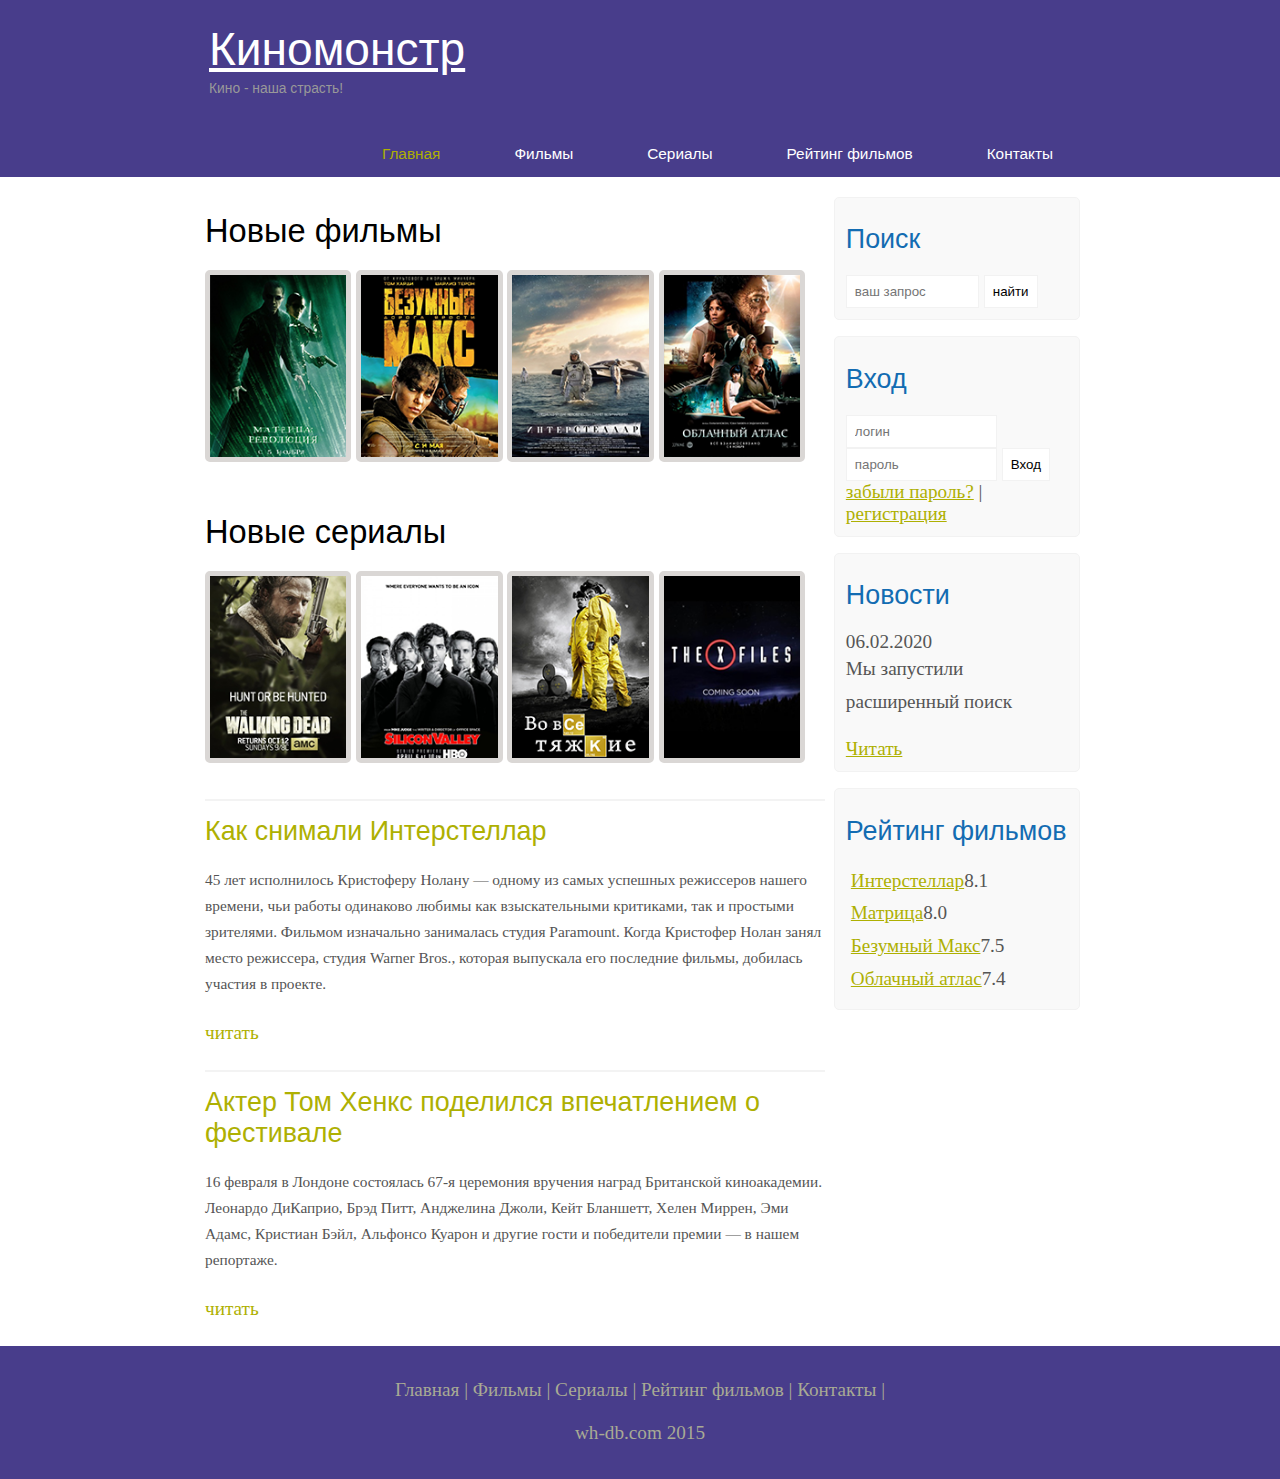
<file: index.html>
<!DOCTYPE html>
<html lang="en">
<head>
	<meta charset="UTF-8">
	<meta name="viewport" content="width=device-width, initial-scale=1.0">
	<title>Document</title>
	<meta name="description" content="Киномонстер - это портал о кино">
	<meta name="keywords" content="фильмы, фильмы онлайн, hd" />
	<link rel="stylesheet" href="assets/css/style.css">
</head>
<body>

	<div class="main">
		
	<div class="header">
	<div class="logo">
	<div class="logo_text">
		<h1><a href="index.html">Киномонстр</a></h1>
		<h2>Кино - наша страсть!</h2>
		
	</div>
		
	</div>

	<div class="menubar">
		<ul class="menu">
			<li class="selected"><a href="index.html">Главная</a></li>
			<li><a href="films.html">Фильмы</a></li>
			<li><a href="#">Сериалы</a></li>
			<li><a href="rating.html">Рейтинг фильмов</a></li>
			<li><a href="contact.html">Контакты</a></li>	

		</ul>
		

	</div>

		</div>


	<div class="site_content">
		<div class="sidebar_container">
			<div class="sidebar">
			
			<h2>Поиск</h2>
			<form method="post" action="#" id="search_form">
				<input type="search" name="search_field" placeholder="ваш запрос" />
				<input type="submit" class="btn" value="найти" />
			</form>
		</div>

		<div class="sidebar">
			<h2>Вход</h2>
			<form method="post" action="#" id="login">
				<input type="text" name="login_field" placeholder="логин" />
				<input type="password" name="password_field" placeholder="пароль" />
				<input type="submit" class="btn" value="Вход">
				<div class="lables_passreg_text">
					<span><a href="#">забыли пароль?</a></span> | <span><a href="#">регистрация</a></span>
				</div>
			</form>
		</div>
		<div class="sidebar">
			<h2>Новости</h2>
			<span>06.02.2020</span>
			<p>Мы запустили расширенный поиск</p>
			<a href="#">Читать</a>
		</div>
		<div class="sidebar">
			<h2>Рейтинг фильмов</h2>
			<ul>
				<li><a href="show.html">Интерстеллар</a><span class="rating_sidebar">8.1</span></li>
				<li><a href="#">Матрица</a><span class="rating_sidebar">8.0</span></li>
				<li><a href="#">Безумный Макс</a><span class="rating_sidebar">7.5</span></li>
				<li><a href="#">Облачный атлас</a><span class="rating_sidebar">7.4</span></li>
			</ul>
	</div>
	</div>

	<div class="content">
		
		<h1>Новые фильмы</h1>

		<div class="films_block">

			<a href="#"><img src="assets/img/matrix.png"></a>
			<a href="#"><img src="assets/img/max.png"></a>
			<a href="show.html"><img src="assets/img/inter.png"></a>
			<a href="#"><img src="assets/img/cloud.png"></a>
		</div>

		<h1>Новые сериалы</h1>

		<div class="films_block">

			<a href="#"><img src="assets/img/dead.png"></a>
			<a href="#"><img src="assets/img/silicon.png"></a>
			<a href="#"><img src="assets/img/breakingbad.png"></a>
			<a href="#"><img src="assets/img/xfiles.png"></a>
		</div>

		<div class="posts">
			<hr>
			<h2> <a href="#">Как снимали Интерстеллар</a></h2>
				<div class="posts_content">

					<p>
						45 лет исполнилось Кристоферу Нолану — одному из самых успешных режиссеров нашего времени, чьи работы одинаково любимы как взыскательными критиками, так и простыми зрителями. Фильмом изначально занималась студия Paramount. Когда Кристофер Нолан занял место режиссера, студия Warner Bros., которая выпускала его последние фильмы, добилась участия в проекте. 
					</p>
				</div>
				<p><a href="#">читать</a></p>
			
		</div>


		<div class="posts">
			<hr>
			<h2><a href="#">Актер Том Хенкс поделился впечатлением о фестивале</a></h2>
		
		<div class="posts_content">
			<p>
				16 февраля в Лондоне состоялась 67-я церемония вручения наград Британской киноакадемии. Леонардо ДиКаприо, Брэд Питт, Анджелина Джоли, Кейт Бланшетт, Хелен Миррен, Эми Адамс, Кристиан Бэйл, Альфонсо Куарон и другие гости и победители премии — в нашем репортаже.
			</p>
		</div>
		<p><a href="#">читать</a></p>
	</div>


	</div>	
</div>

	<div class="footer">
		<p>
			<a href="index.html">Главная</a> |
			<a href="films.html">Фильмы</a> |
			<a href="#">Сериалы</a> |
			<a href="rating.html">Рейтинг фильмов</a> |
			<a href="contact.html">Контакты</a> |
		</p>
		<p>wh-db.com 2015</p>
	</div>

	</div>
</body>
</html>
</file>
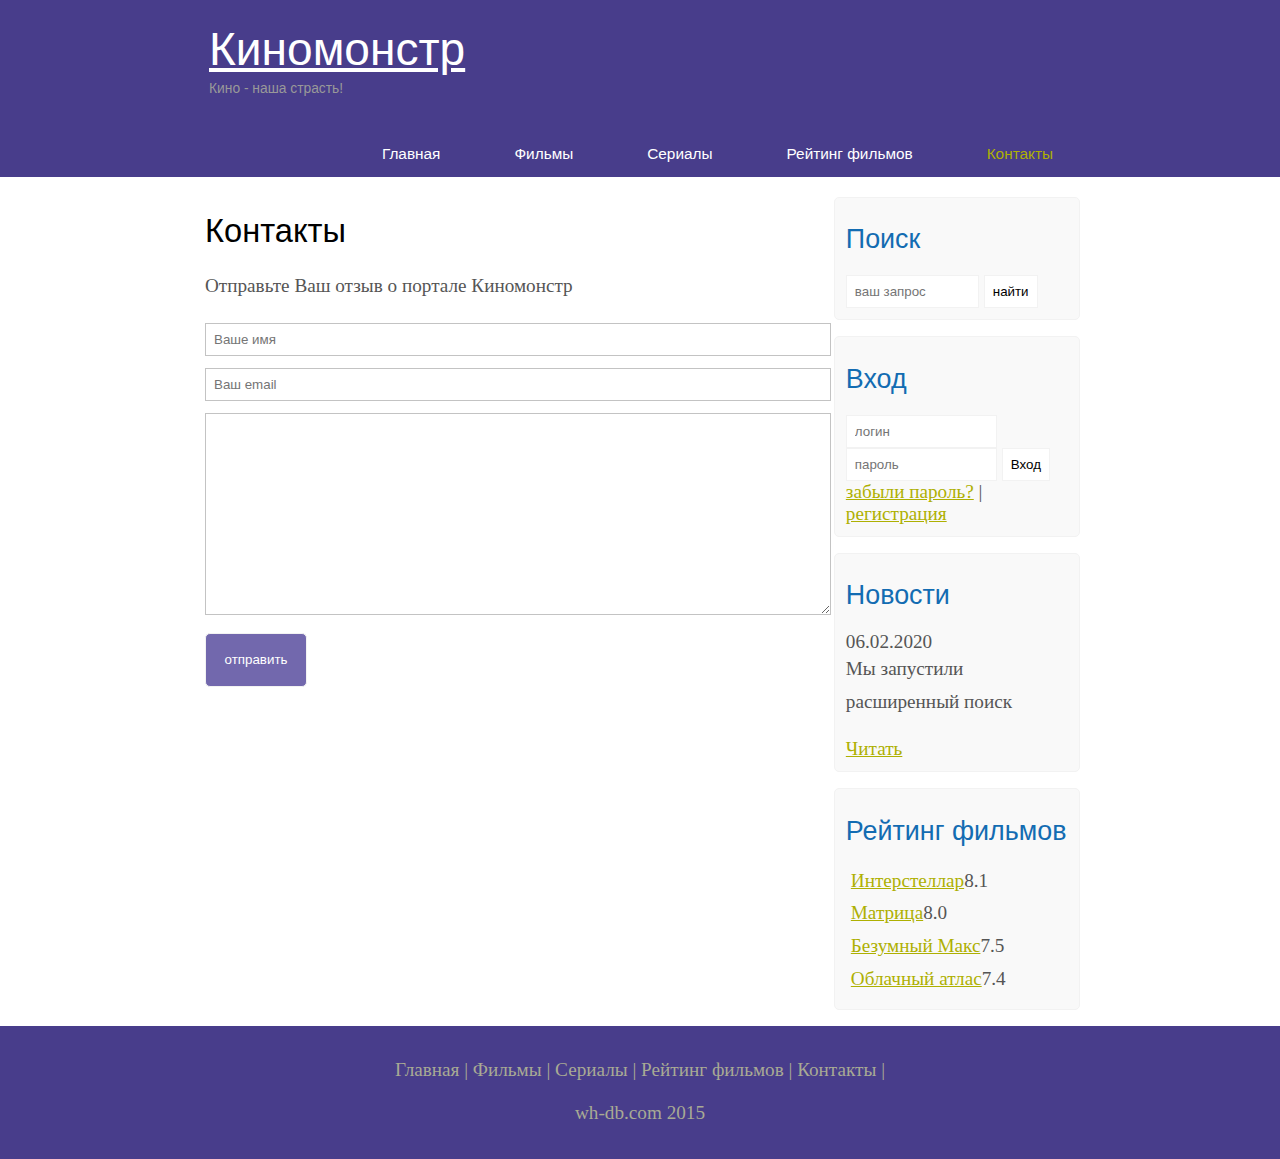
<file: contact.html>
<!DOCTYPE html>
<html lang="en">
<head>
	<meta charset="UTF-8">
	<meta name="viewport" content="width=device-width, initial-scale=1.0">
	<title>Document</title>
	<meta name="description" content="Киномонстер - это портал о кино">
	<meta name="keywords" content="фильмы, фильмы онлайн, hd" />
	<link rel="stylesheet" href="assets/css/style.css">
</head>
<body>

	<div class="main">
		
	<div class="header">
	<div class="logo">
	<div class="logo_text">
		<h1><a href="index.html">Киномонстр</a></h1>
		<h2>Кино - наша страсть!</h2>
		
	</div>
		
	</div>

	<div class="menubar">
		<ul class="menu">
			<li><a href="index.html">Главная</a></li>
			<li><a href="films.html">Фильмы</a></li>
			<li><a href="#">Сериалы</a></li>
			<li><a href="rating.html">Рейтинг фильмов</a></li>
			<li class="selected"><a href="contact.html">Контакты</a></li>	

		</ul>
		

	</div>

		</div>


	<div class="site_content">
		<div class="sidebar_container">
			<div class="sidebar">
			
			<h2>Поиск</h2>
			<form method="post" action="#" id="search_form">
				<input type="search" name="search_field" placeholder="ваш запрос" />
				<input type="submit" class="btn" value="найти" />
			</form>
		</div>

		<div class="sidebar">
			<h2>Вход</h2>
			<form method="post" action="#" id="login">
				<input type="text" name="login_field" placeholder="логин" />
				<input type="password" name="password_field" placeholder="пароль" />
				<input type="submit" class="btn" value="Вход" />
				<div class="lables_passreg_text">
					<span><a href="#">забыли пароль?</a></span> | <span><a href="#">регистрация</a></span>
				</div>
			</form>
		</div>
		<div class="sidebar">
			<h2>Новости</h2>
			<span>06.02.2020</span>
			<p>Мы запустили расширенный поиск</p>
			<a href="#">Читать</a>
		</div>
		<div class="sidebar">
			<h2>Рейтинг фильмов</h2>
			<ul>
				<li><a href="show.html">Интерстеллар</a><span class="rating_sidebar">8.1</span></li>
				<li><a href="#">Матрица</a><span class="rating_sidebar">8.0</span></li>
				<li><a href="#">Безумный Макс</a><span class="rating_sidebar">7.5</span></li>
				<li><a href="#">Облачный атлас</a><span class="rating_sidebar">7.4</span></li>
			</ul>
	</div>
	</div>

	<div class="content">

		<h1>Контакты</h1>

		<p>Отправьте Ваш отзыв о портале Киномонстр</p>

		<div class="send">

			<form method="post" action="#" id="reviews" >
				<input type="text" name="review_name" placeholder="Ваше имя">
				<input type="text" name="review_name" placeholder="Ваш email">
				<textarea name="review_text"></textarea>
				<input type="submit" value="отправить">
			</form>

		</div>
		</div>	
</div>

	<div class="footer">
		<p>
			<a href="index.html">Главная</a> |
			<a href="films.html">Фильмы</a> |
			<a href="#">Сериалы</a> |
			<a href="rating.html">Рейтинг фильмов</a> |
			<a href="contact.html">Контакты</a> |
		</p>
		<p>wh-db.com 2015</p>
	</div>

	</div>
</body>
</html>
</file>
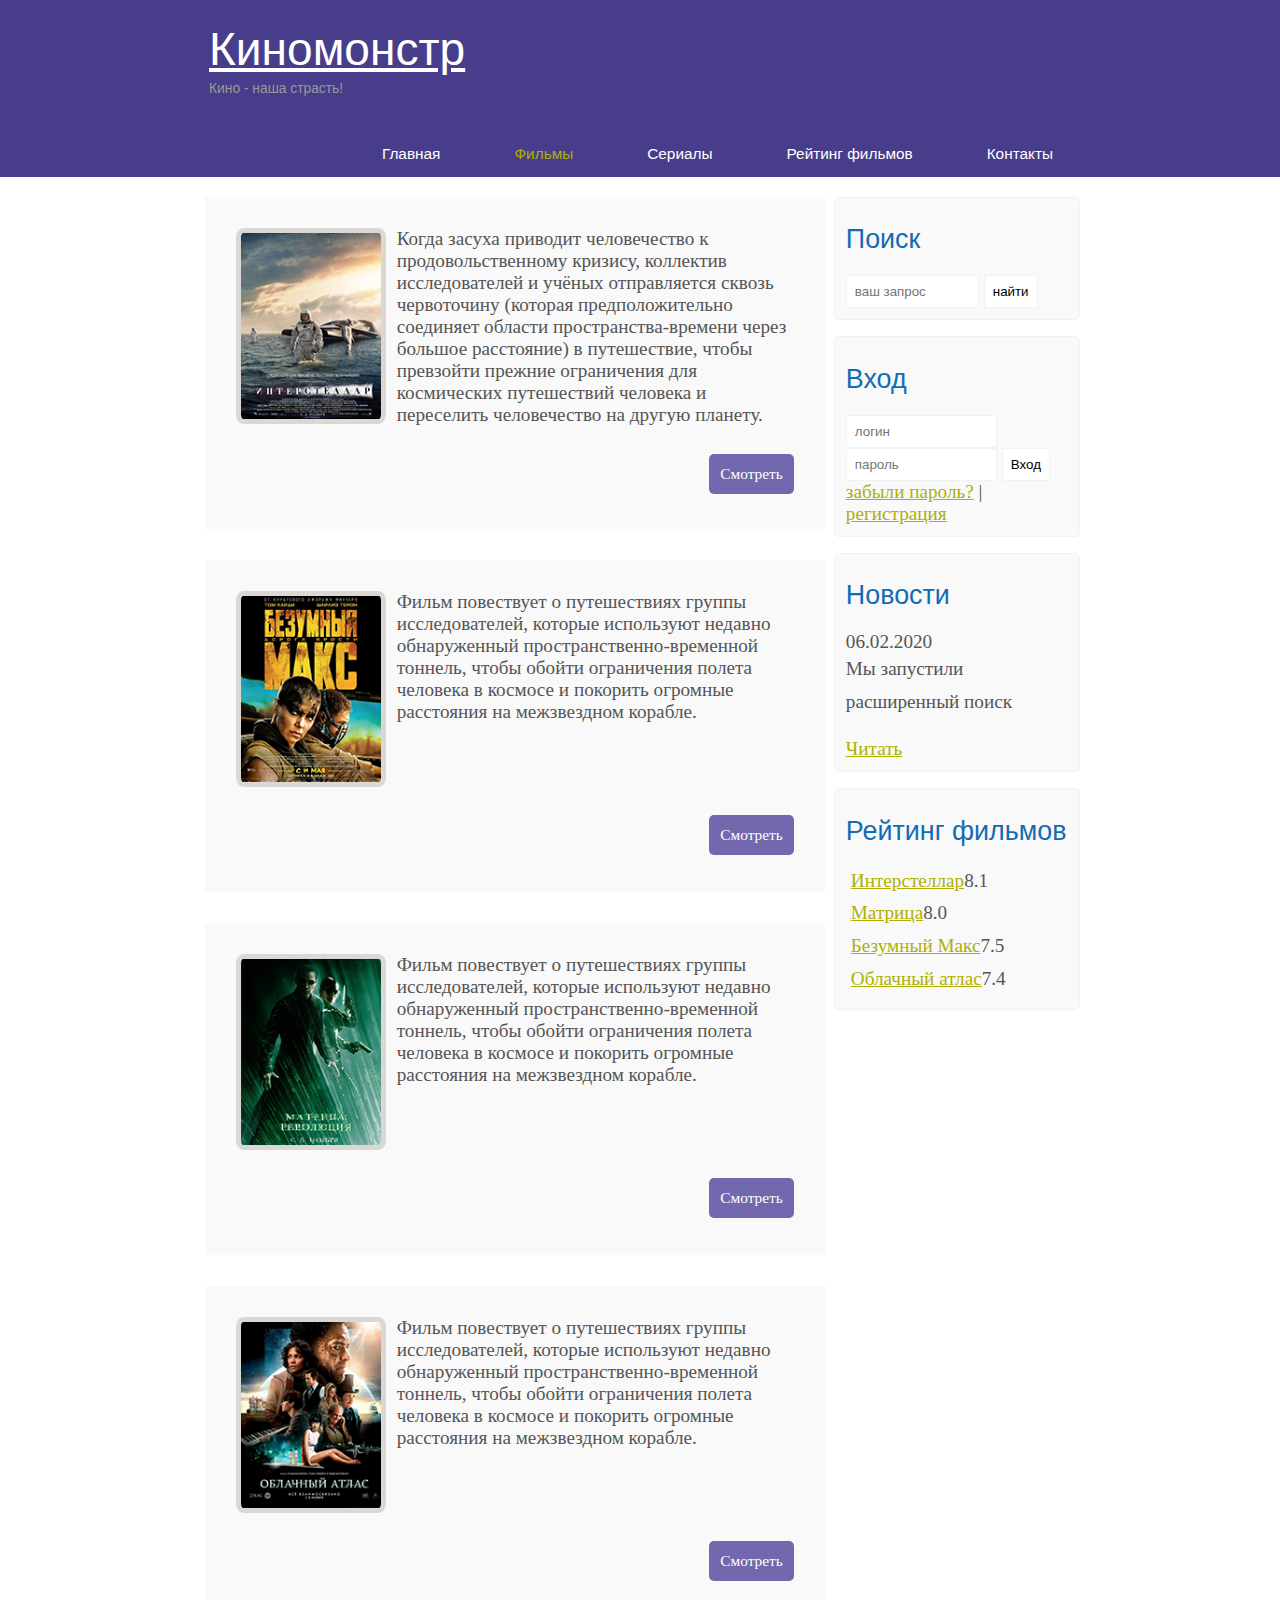
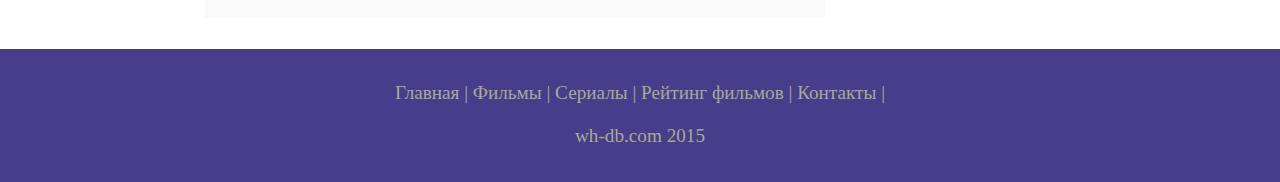
<file: films.html>
<!DOCTYPE html>
<html lang="en">
<head>
	<meta charset="UTF-8">
	<meta name="viewport" content="width=device-width, initial-scale=1.0">
	<title>Document</title>
	<meta name="description" content="Киномонстер - это портал о кино">
	<meta name="keywords" content="фильмы, фильмы онлайн, hd" />
	<link rel="stylesheet" href="assets/css/style.css">
</head>
<body>

	<div class="main">
		
	<div class="header">
	<div class="logo">
	<div class="logo_text">
		<h1><a href="index.html">Киномонстр</a></h1>
		<h2>Кино - наша страсть!</h2>
		
	</div>
		
	</div>

	<div class="menubar">
		<ul class="menu">
			<li><a href="index.html">Главная</a></li>
			<li class="selected"><a href="films.html">Фильмы</a></li>
			<li><a href="#">Сериалы</a></li>
			<li><a href="rating.html">Рейтинг фильмов</a></li>
			<li><a href="contact.html">Контакты</a></li>	

		</ul>
		

	</div>

		</div>


	<div class="site_content">
		<div class="sidebar_container">
			<div class="sidebar">
			
			<h2>Поиск</h2>
			<form method="post" action="#" id="search_form">
				<input type="search" name="search_field" placeholder="ваш запрос" />
				<input type="submit" class="btn" value="найти" />
			</form>
		</div>

		<div class="sidebar">
			<h2>Вход</h2>
			<form method="post" action="#" id="login">
				<input type="text" name="login_field" placeholder="логин" />
				<input type="password" name="password_field" placeholder="пароль" />
				<input type="submit" class="btn" value="Вход">
				<div class="lables_passreg_text">
					<span><a href="#">забыли пароль?</a></span> | <span><a href="#">регистрация</a></span>
				</div>
			</form>
		</div>
		<div class="sidebar">
			<h2>Новости</h2>
			<span>06.02.2020</span>
			<p>Мы запустили расширенный поиск</p>
			<a href="#">Читать</a>
		</div>
		<div class="sidebar">
			<h2>Рейтинг фильмов</h2>
			<ul>
				<li><a href="show.html">Интерстеллар</a><span class="rating_sidebar">8.1</span></li>
				<li><a href="#">Матрица</a><span class="rating_sidebar">8.0</span></li>
				<li><a href="#">Безумный Макс</a><span class="rating_sidebar">7.5</span></li>
				<li><a href="#">Облачный атлас</a><span class="rating_sidebar">7.4</span></li>
			</ul>
	</div>
	</div>

	<div class="content">

		
		<div class="info_film">
			
			<img src="assets/img/inter.png">
			Когда засуха приводит человечество к продовольственному кризису, коллектив исследователей и учёных отправляется сквозь червоточину (которая предположительно соединяет области пространства-времени через большое расстояние) в путешествие, чтобы превзойти прежние ограничения для космических путешествий человека и переселить человечество на другую планету.
			<div class="button"><a href="show.html">Смотреть</a></div>
		</div>
		

		<div class="info_film">
			
			<img src="assets/img/max.png">
			Фильм повествует о путешествиях группы исследователей, которые используют недавно обнаруженный пространственно-временной тоннель, чтобы обойти ограничения полета человека в космосе и покорить огромные расстояния на межзвездном корабле.
			<div class="button"><a href="#">Смотреть</a></div>
		</div>
		

		<div class="info_film">
			
			<img src="assets/img/matrix.png">
			Фильм повествует о путешествиях группы исследователей, которые используют недавно обнаруженный пространственно-временной тоннель, чтобы обойти ограничения полета человека в космосе и покорить огромные расстояния на межзвездном корабле.
			<div class="button"><a href="#">Смотреть</a></div>
		</div>
			

		<div class="info_film">
			
			<img src="assets/img/cloud.png">
			Фильм повествует о путешествиях группы исследователей, которые используют недавно обнаруженный пространственно-временной тоннель, чтобы обойти ограничения полета человека в космосе и покорить огромные расстояния на межзвездном корабле.
			<div class="button"><a href="#">Смотреть</a></div>
		</div>
	</div>
		
</div>

	<div class="footer">
		<p>
			<a href="index.html">Главная</a> |
			<a href="films.html">Фильмы</a> |
			<a href="#">Сериалы</a> |
			<a href="rating.html">Рейтинг фильмов</a> |
			<a href="contact.html">Контакты</a> |
		</p>
		<p>wh-db.com 2015</p>
	</div>

	</div>
</body>
</html>
</file>
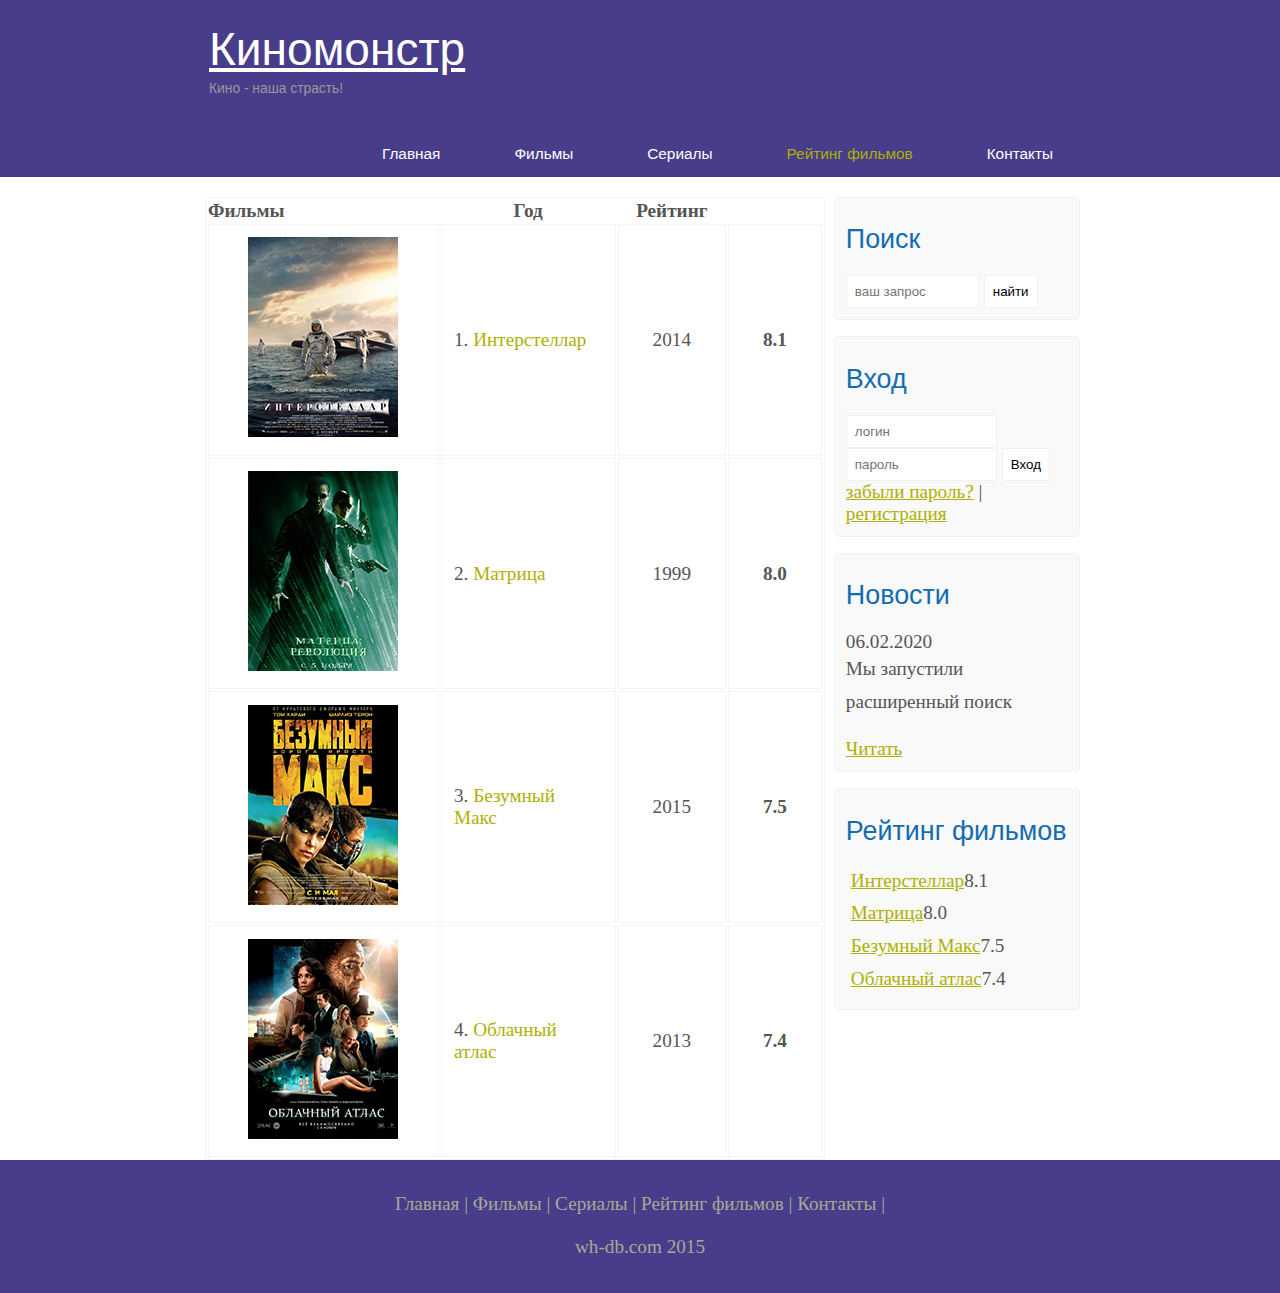
<file: rating.html>
<!DOCTYPE html>
<html lang="en">
<head>
	<meta charset="UTF-8">
	<meta name="viewport" content="width=device-width, initial-scale=1.0">
	<title>Document</title>
	<meta name="description" content="Киномонстер - это портал о кино">
	<meta name="keywords" content="фильмы, фильмы онлайн, hd" />
	<link rel="stylesheet" href="assets/css/style.css">
</head>
<body>

	<div class="main">
		
	<div class="header">
	<div class="logo">
	<div class="logo_text">
		<h1><a href="index.html">Киномонстр</a></h1>
		<h2>Кино - наша страсть!</h2>
		
	</div>
		
	</div>

	<div class="menubar">
		<ul class="menu">
			<li><a href="index.html">Главная</a></li>
			<li><a href="films.html">Фильмы</a></li>
			<li><a href="#">Сериалы</a></li>
			<li class="selected"><a href="rating.html">Рейтинг фильмов</a></li>
			<li><a href="contact.html">Контакты</a></li>	

		</ul>
		

	</div>

		</div>


	<div class="site_content">
		<div class="sidebar_container">
			<div class="sidebar">
			
			<h2>Поиск</h2>
			<form method="post" action="#" id="search_form">
				<input type="search" name="search_field" placeholder="ваш запрос" />
				<input type="submit" class="btn" value="найти" />
			</form>
		</div>

		<div class="sidebar">
			<h2>Вход</h2>
			<form method="post" action="#" id="login">
				<input type="text" name="login_field" placeholder="логин" />
				<input type="password" name="password_field" placeholder="пароль" />
				<input type="submit" class="btn" value="Вход">
				<div class="lables_passreg_text">
					<span><a href="#">забыли пароль?</a></span> | <span><a href="#">регистрация</a></span>
				</div>
			</form>
		</div>
		<div class="sidebar">
			<h2>Новости</h2>
			<span>06.02.2020</span>
			<p>Мы запустили расширенный поиск</p>
			<a href="#">Читать</a>
		</div>
		<div class="sidebar">
			<h2>Рейтинг фильмов</h2>
			<ul>
				<li><a href="show.html">Интерстеллар</a><span class="rating_sidebar">8.1</span></li>
				<li><a href="#">Матрица</a><span class="rating_sidebar">8.0</span></li>
				<li><a href="#">Безумный Макс</a><span class="rating_sidebar">7.5</span></li>
				<li><a href="#">Облачный атлас</a><span class="rating_sidebar">7.4</span></li>
			</ul>
	</div>
	</div>

	<div class="content">

		
		<table>
			<tr>
				<th>Фильмы</th>
				<th class="center">Год</th>
				<th class="center">Рейтинг</th>
			</tr>
			<tr>
				<td class="center"> <img src="assets/img/inter.png"></td>
				<td>1. <a href="show.html">Интерстеллар</a></td>
				<td class="center">2014</td>
				<td class="center rating">8.1</td>
			</tr>
			<tr>
				<td class="center"> <img src="assets/img/matrix.png"></td>
				<td>2. <a href="show.html">Матрица</a></td>
				<td class="center">1999</td>
				<td class="center rating">8.0</td>
			</tr>
			<tr>
				<td class="center"> <img src="assets/img/max.png"></td>
				<td>3. <a href="show.html">Безумный Макс</a></td>
				<td class="center">2015</td>
				<td class="center rating">7.5</td>
			</tr>
			<tr>
				<td class="center"> <img src="assets/img/cloud.png"></td>
				<td>4. <a href="show.html">Облачный атлас</a></td>
				<td class="center">2013</td>
				<td class="center rating">7.4</td>
			</tr>
			
		</table>
	</div>
		
</div>

	<div class="footer">
		<p>
			<a href="index.html">Главная</a> |
			<a href="films.html">Фильмы</a> |
			<a href="#">Сериалы</a> |
			<a href="rating.html">Рейтинг фильмов</a> |
			<a href="contact.html">Контакты</a> |
		</p>
		<p>wh-db.com 2015</p>
	</div>

	</div>
</body>
</html>
</file>
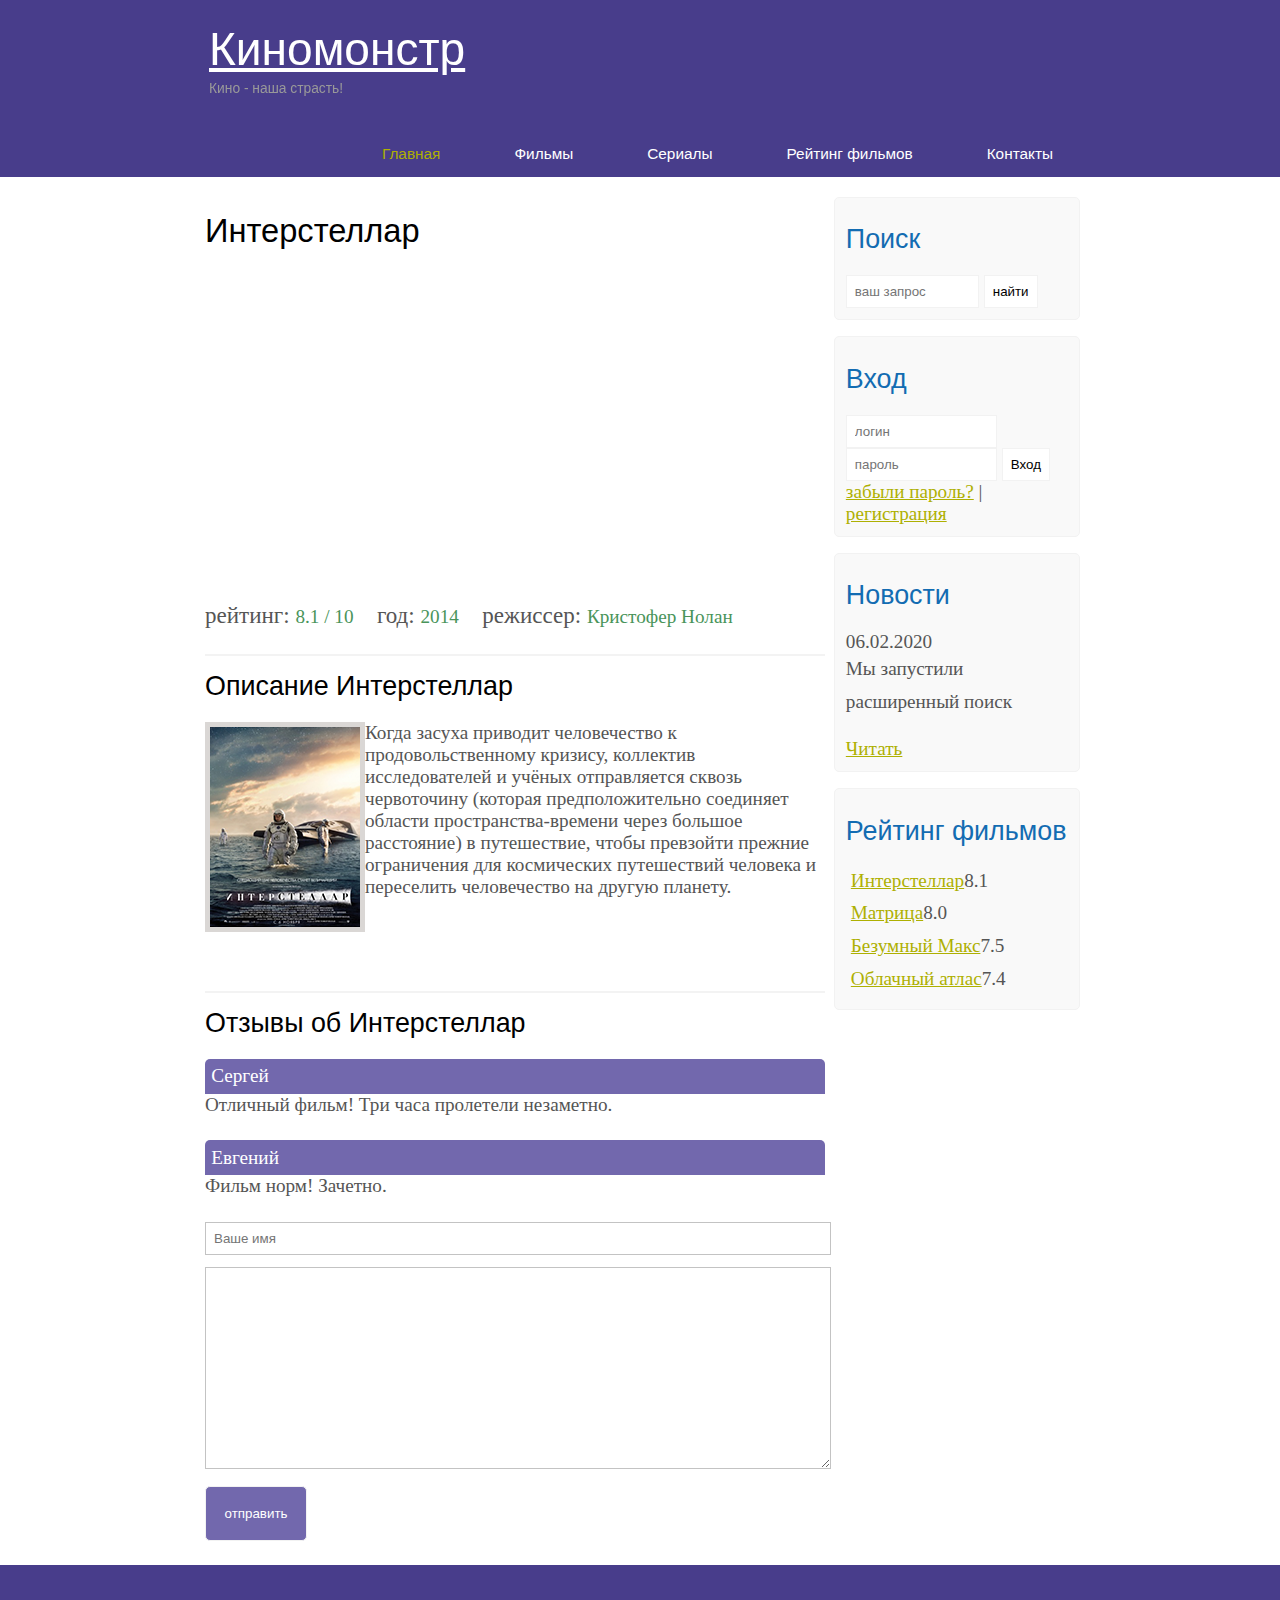
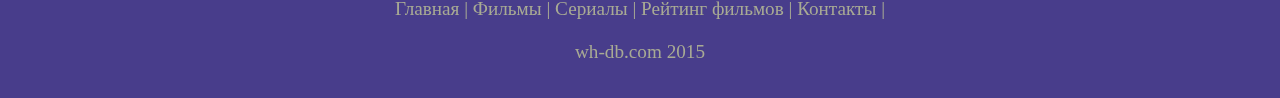
<file: show.html>
<!DOCTYPE html>
<html lang="en">
<head>
	<meta charset="UTF-8">
	<meta name="viewport" content="width=device-width, initial-scale=1.0">
	<title>Document</title>
	<meta name="description" content="Киномонстер - это портал о кино">
	<meta name="keywords" content="фильмы, фильмы онлайн, hd" />
	<link rel="stylesheet" href="assets/css/style.css">
</head>
<body>

	<div class="main">
		
	<div class="header">
	<div class="logo">
	<div class="logo_text">
		<h1><a href="index.html">Киномонстр</a></h1>
		<h2>Кино - наша страсть!</h2>
		
	</div>
		
	</div>

	<div class="menubar">
		<ul class="menu">
			<li class="selected"><a href="index.html">Главная</a></li>
			<li><a href="films.html">Фильмы</a></li>
			<li><a href="#">Сериалы</a></li>
			<li><a href="rating.html">Рейтинг фильмов</a></li>
			<li><a href="contact.html">Контакты</a></li>	

		</ul>
		

	</div>

		</div>


	<div class="site_content">
		<div class="sidebar_container">
			<div class="sidebar">
			
			<h2>Поиск</h2>
			<form method="post" action="#" id="search_form">
				<input type="search" name="search_field" placeholder="ваш запрос" />
				<input type="submit" class="btn" value="найти" />
			</form>
		</div>

		<div class="sidebar">
			<h2>Вход</h2>
			<form method="post" action="#" id="login">
				<input type="text" name="login_field" placeholder="логин" />
				<input type="password" name="password_field" placeholder="пароль" />
				<input type="submit" class="btn" value="Вход">
				<div class="lables_passreg_text">
					<span><a href="#">забыли пароль?</a></span> | <span><a href="#">регистрация</a></span>
				</div>
			</form>
		</div>
		<div class="sidebar">
			<h2>Новости</h2>
			<span>06.02.2020</span>
			<p>Мы запустили расширенный поиск</p>
			<a href="#">Читать</a>
		</div>
		<div class="sidebar">
			<h2>Рейтинг фильмов</h2>
			<ul>
				<li><a href="show.html">Интерстеллар</a><span class="rating_sidebar">8.1</span></li>
				<li><a href="#">Матрица</a><span class="rating_sidebar">8.0</span></li>
				<li><a href="#">Безумный Макс</a><span class="rating_sidebar">7.5</span></li>
				<li><a href="#">Облачный атлас</a><span class="rating_sidebar">7.4</span></li>
			</ul>
	</div>
	</div>

	<div class="content">
		<h1>Интерстеллар</h1>

		<iframe width="560" height="315" src="https://www.youtube.com/embed/xHGRCBV46ik" frameborder="0" allow="accelerometer; autoplay; encrypted-media; gyroscope; picture-in-picture" allowfullscreen></iframe>

		<div class="info_film_page">
			<span class="label">рейтинг: </span><span class="value">8.1 / 10</span>
			<span class="label">год: </span><span class="value">2014</span>
			<span class="label">режиссер: </span><span class="value">Кристофер Нолан</span>
		</div>

		<hr>

		<h2>Описание Интерстеллар</h2>
		<div class="description_film">
			<img src="assets/img/inter.png">
			Когда засуха приводит человечество к продовольственному кризису, коллектив исследователей и учёных отправляется сквозь червоточину (которая предположительно соединяет области пространства-времени через большое расстояние) в путешествие, чтобы превзойти прежние ограничения для космических путешествий человека и переселить человечество на другую планету.
		</div>
	

	<hr>
	<h2>Отзывы об Интерстеллар</h2>

	<div class="reviews">
		<div class="review_name">
			Сергей
		</div>
		<div class="reviews text">
			Отличный фильм! Три часа пролетели незаметно.
		</div>
	</div>

	<div class="reviews">
		<div class="review_name">
			Евгений
		</div>
		<div class="reviews text">
			Фильм норм! Зачетно.
		</div>
	</div>
		
		<div class="send">

			<form method="post" action="#" id="reviews" >
				<input type="text" name="review_name" placeholder="Ваше имя">
				<textarea name="review_text"></textarea>
				<input type="submit" value="отправить">
			</form>

		</div>
		</div>	
</div>

	<div class="footer">
		<p>
			<a href="index.html">Главная</a> |
			<a href="films.html">Фильмы</a> |
			<a href="#">Сериалы</a> |
			<a href="rating.html">Рейтинг фильмов</a> |
			<a href="contact.html">Контакты</a> |
		</p>
		<p>wh-db.com 2015</p>
	</div>

	</div>
</body>
</html>
</file>
<file: assets/css/style.css>
*{
	margin: 0;
	padding: 0;
}

body {
	font-size: 1.2em;
	background-color: #fff;
	color: #555;
}

p {
	padding: 0 0 20px 0;
	line-height: 1.7em;
}

input[type="text"], input[type="password"], input[type="search"] {
	color: #5d5d5d;
	width: 60%;
	padding: 8px;
}

input, textarea {
	outline: none;
	border: none;
	border: solid 1px #f2f2f2;
}

h1,h2 {
	font: normal 170% 'century gothic', arial;
	margin: 0 0 15px 0;
	padding: 15px 0 5px 0;
	color: #000;
}

h2 {
	font-size: 140%;
}

a, a:hover {
	outline: none;
	text-decoration: underline;
	color: #aeb002;
}

ul {
	margin: 2px 0 22px 17px;
}

ul li {
	margin: 0 0 6px 0;
	padding: 0 0 4px 5px;
	line-height: 1.5em;
}

.header {

	background-color: darkslateblue;
	height: 177px;
	font-size: 0.8em;
	margin-left: 0px;
	margin-right: 0px;
	min-width: 900px;
}

.main, .logo, .menubar, .site_content, .footer {

margin-right: auto;
margin-left: auto;

}

.logo{

	width: 880px;
	padding-bottom: 40px;
}

.logo h1, .logo h2 {
	font: normal 300% 'century gothic', arial, sans-serif;
	margin: 0 0 0 9px;
}	

	.logo_text h1, .logo_text h1 a, .logo_text h1 a:hover {

	padding:  22px 0 0 0;
	color: #fff;
	letter-spacing: 0.1em
	text-decoration: none;



	}

	.logo_text h2 {
		font-size:  0.9em;
		padding: 4px 0 0 0;
		color: #999;




	}

	.menubar {
		width: 900px;
		height: 46px;


	}

	ul.menu {
		float: right;
	}

	ul.menu li {
		float:  left;
		padding: 0 0 0 9px;
		list-style: none;
		margin: 1px 2px 0 0;
	}

	ul.menu li a {
		font: normal 100% 'trebuchet ms', sans-serif;
		display: block;
		height: 20px;
		padding: 6px 35px 5px 28px;
		color: #fff;
		text-decoration: none;

	}

	ul.menu li.selected a {
		color: #aeb002;
	}

	ul.menu li a:hover {
		color: #e4ec04;
	}

	hr {
		border: solid 1px #f3f3f3;
	}

	.site_content {
		width: 880px;
		overflow: hidden;
		margin: 20px auto 0 auto;
		background-color: white;
	}

	.sidebar_container {
		float: right;
		width: 224px;
	}

	.sidebar {
		float: right;
		width: 222px;
		padding: 5%;
		margin: 0 0 16px 0;
		border: solid 1px #f2f2f2;
		border-radius: 5px;
		background-color: #f9f9f9;
	}

	.btn {
		padding: 8px;
		background-color: white;
		cursor: pointer;

	}

	.sidebar h2 {
		color: #136cb2;
	}

	.lables_passreg_tex {
		font-size: 0.7em;
		margin-top: 3%;
		margin-left: 2%;
	}

	.sidebar ul {
		margin: 0;

}

.sidebar ul li {
	list-style-type: none;
	margin: 0 0 0 0;
}

.sidebar .raiting_sidebar {
	float: right;
}

.content {
	text-align: left;
	width: 620px;
	padding: 0 0 0 5px;
	float: left;
}

.content a {
	text-decoration: none;
}

.films_block {
	margin-bottom: 5%;
}

.films_block img {
	border-radius: 5px;
	border: solid 5px #dad7d5;
	width: 22%;
}

.posts .posts_content {
	font-size: 0.8em;
}

.info_film_page {
	margin-top: 2%;
	margin-bottom: 4%;
}

.info_film_page .label{
	font-size: 1.2em;
	
}

.info_film_page .value{
	font-size: 1em;
	color: #49945a;
	margin-right: 3%;
}

.description_film {
	margin-bottom: 15%;
}

.description_film img {
	float: left;
	margin-right: 2%
	border-radius: 5px;
	border: solid 5px #dad7d5;
}

.reviews {
	margin-bottom: 4%;
	font-size: 0.9;
}

.reviews .review_name {
	background-color: #7268ad;
	color: white;
	padding: 1%;
	border-top-left-radius: 5px;
	border-top-right-radius: 5px;
}

.reviews .review_text {
	padding-top: 2%;
	padding-bottom: 2%;
	padding-left: 2%; 
}

.send {
	margin-bottom: 4%;
}

.send input[type="text"], textarea {
	border: solid 1px #c3c3c3;
	margin-bottom: 2%;
}

.send input[type="text"] {
	width: 98%;
}

.send textarea {
	width: 624px;
	height: 200px;
}

.send input[type="submit"] {
	background-color: #7268ad;
	padding: 3%;
	color: white;
	border-radius: 5px;
}

.send_contact input[type="text"] {
	width: 500px;

}

.send_contact textarea {
	width: 516px;
}


.info_film {
	margin-bottom: 5%;
	background-color: #f9f9f9;
	padding: 5%;
	height: 270px;
}

.info_film img {
	float: left;
	margin-right: 2%;
	border-radius: 5%;
	border: solid 5px #dad7d5;
	width: 25%;
}

.button {
	background-color: #7268ad;
	padding: 2%;
	color: white;
	border-radius: 5px;
	float: right;
	margin-top: 5%;
	clear: both;
	font-size: 0.8em;
}

.button a {
	color: white;
}

table {
	width: 100%;
	border: solid 1px #f4f4f4;
}

td {
	padding: 2%;
	border: solid 1px #f4f4f4;
}

td {
	width: 60px;
	vertical-align: middle;
}

.center {
	text-align: center;
}

.rating {
	font-weight: bold;
}

.footer {
	width: 100%;
	height: 100px;
	padding: 28px 0 5px 0;
	text-align: center;
	background-color: darkslateblue;
	color: #a8aa94;
	margin-left: 0px;
	margin-right: 0px;
	min-width: 900px;
}

.footer a {
	color: #a8aa94;
	text-decoration: none;
}

.footer a:hover {
	color: #fff;
	text-decoration: none;
}

.footer p {
	padding: 0 0 10px 0;
}



/* CSS Mobile */

@media only screen
and (min-device-width: 320px)
and (max-device-width: 568px) {

	.header {
		background-color: #257965;
		min-width: 100%;
		height: 20%;
		text-align: center;
	}

	.logo {
		width: 100%;
	}

	.site_content {
		width: 100%;
	}

	.menubar {
		width: 100%;
		height: 100%;
	}

	.content {
		width: 100%;
		text-align: center;
	}

	.site_content {
		width: 100%;
		text-align: center;
	}

	.sidebar_container {
		display: none;
	}

	.footer {
		display: none;
	}

	ul.menu {
		float: none;
	}

	ul.menu li {
		margin: 0;
		padding: 0;
		float: none;
	}

	.logo h1 {
		font: normal 235% 'century gothic', arial, sans-serif;
	}

	.logo h2 {
		font: normal 100% 'century gothic', arial, sans-serif;
		color: white;
	}

	.content h1, h2 {
		font: normal 110% 'century gothic',arial,sans-serif;
	}

	.films_block img {
		width: 43%;
	}

.posts_content p {
	line-height: 1.5em;
	padding: 3%;
	text-align: left;
}

.post p {
	font-size: 120%;
}

/* films page*/
.info_film {
	float: none;
	height: 100%;
}

.info_film img {
	width: 90%
	margin-bottom: 5%;
}

.button {
	float: none;
}

/* rating page */
table {
	display: block;
}
th {
	font-size: 75%;
}

td {
	padding: 0;
	margin: 0;
	font-size: 95%;
	text-align: left;
}

/* show page */
iframe {
	width: 88%;
	height: 100%;
}


.description_film {
	width: 90%;
	text-align: left;
	margin-left: 2%
}

.description_film img {
float: none;
width: 73%;
display: block;
margin: 0;
padding: 0;
margin-left: 11%;
margin-bottom: 7%;
}

.reviews {
	text-align: left;
	width: 96%;
}

.send input[type="text"] {
	width: 80%;
}
.send textarea {
	width: 85%;
}
</file>
